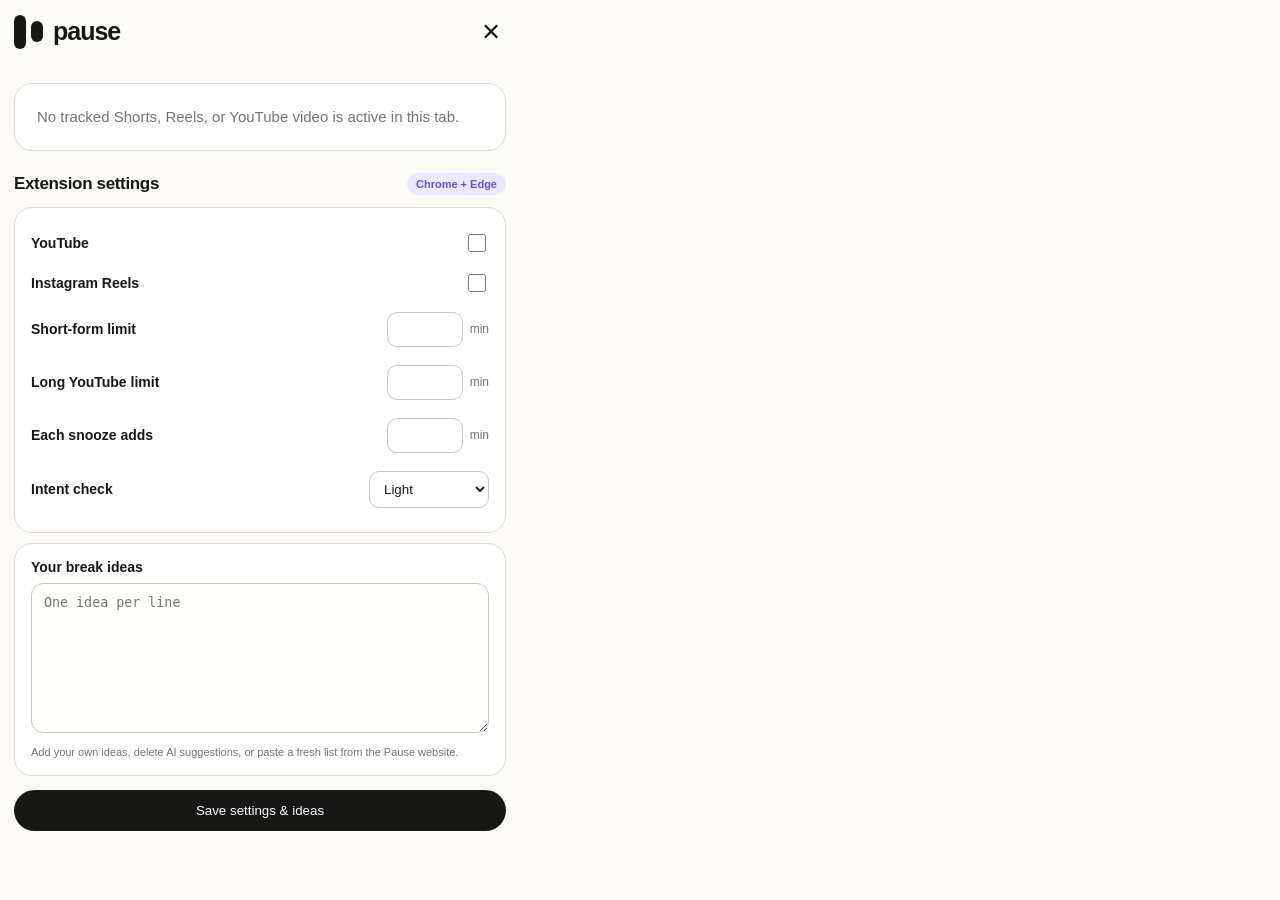
<file: extension/popup.html>
<!doctype html>
<html>
<head>
<meta charset="utf-8">
<meta name="viewport" content="width=device-width,initial-scale=1">
<style>
:root{--ink:#171815;--paper:#fbfaf7;--muted:#74736d;--line:#ddd9d0;--purple:#6e52ff;--soft:#f1eee8}
*{box-sizing:border-box}
body{font-family:Inter,ui-sans-serif,-apple-system,BlinkMacSystemFont,"Segoe UI",sans-serif;width:520px;max-width:100%;margin:0;background:var(--paper);color:var(--ink)}
.shell{padding:14px 14px 18px}.topbar{display:flex;align-items:center;justify-content:space-between;margin-bottom:34px}.brand{display:flex;align-items:center;gap:10px;font-size:25px;font-weight:800;letter-spacing:-.04em}.brand-mark{display:flex;align-items:center;gap:5px}.brand-mark i{display:block;width:12px;height:34px;background:var(--ink);border-radius:999px}.brand-mark i:last-child{height:21px}.close{appearance:none;border:0;background:transparent;color:var(--ink);font-size:31px;line-height:1;padding:2px 6px;cursor:pointer;border-radius:9px}.close:hover{background:var(--soft)}
.kicker{font-size:14px;letter-spacing:.15em;text-transform:uppercase;font-weight:800;color:#7b7972;margin-bottom:16px}.session-name{font-size:28px;font-weight:800;letter-spacing:-.035em;margin:0 0 34px}.time{font-size:52px;line-height:1;font-weight:850;letter-spacing:-.045em;margin-bottom:26px}.bar{height:14px;background:#e6e2dc;border-radius:999px;overflow:hidden}.fill{height:100%;width:0;background:var(--purple);border-radius:inherit;transition:width .25s linear}.meta{display:flex;justify-content:space-between;gap:20px;margin-top:18px;font-size:14px;color:#77746e}.divider{height:1px;background:var(--line);margin:24px 0 20px}.note{font-size:19px;line-height:1.45;color:#74716b;margin:0 0 24px}.idle{padding:22px;border:1px solid var(--line);border-radius:18px;background:white;font-size:15px;line-height:1.45;color:var(--muted);margin-bottom:22px}
.settings-title{display:flex;align-items:center;justify-content:space-between;margin:4px 0 12px}.settings-title h2{font-size:17px;margin:0;letter-spacing:-.02em}.pill{font-size:11px;font-weight:800;color:#6550e8;background:#ece8ff;padding:5px 9px;border-radius:999px}.card{background:white;border:1px solid var(--line);border-radius:18px;padding:15px 16px;margin-top:10px}.toggle{display:flex;align-items:center;justify-content:space-between;gap:16px;font-size:14px;font-weight:700;padding:8px 0}.toggle input{accent-color:var(--purple);width:18px;height:18px}.row{display:flex;align-items:center;justify-content:space-between;gap:18px;padding:9px 0}.row label{font-size:14px;font-weight:700}.number-wrap{display:flex;align-items:center;gap:7px;color:var(--muted);font-size:12px}.row input[type=number]{width:76px;padding:9px 10px;border:1px solid #cbc7be;border-radius:10px;background:#fff;color:var(--ink);font:700 14px inherit;outline:none}.row select{width:120px;padding:9px 10px;border:1px solid #cbc7be;border-radius:10px;background:#fff;color:var(--ink);font:700 13px inherit;outline:none}.row input[type=number]:focus,.row select:focus,.ideas:focus{border-color:var(--purple);box-shadow:0 0 0 3px rgba(110,82,255,.11)}
.ideas-label{display:flex;align-items:end;justify-content:space-between;gap:12px;margin-bottom:8px}.ideas-label strong{font-size:14px}.ideas-label span{font-size:11px;color:var(--muted)}.ideas{width:100%;min-height:150px;resize:vertical;border:1px solid #cbc7be;border-radius:12px;padding:11px 12px;background:#fffefa;color:var(--ink);font:13px/1.45 inherit;outline:none}.hint{font-size:11px;line-height:1.4;color:var(--muted);margin-top:8px}.save{width:100%;appearance:none;border:0;border-radius:999px;background:var(--ink);color:white;padding:13px 16px;font:800 14px inherit;cursor:pointer;margin-top:14px}.save:hover{opacity:.9}.saved{height:18px;text-align:center;font-size:11px;color:#4f6b25;margin-top:8px}
.snooze-state{font-size:13px;color:#6550e8;font-weight:700;margin-top:8px}
@media(max-width:540px){body{width:100vw}.shell{padding:12px 12px 16px}.time{font-size:46px}.note{font-size:17px}}
</style>
</head>
<body>
<div class="shell">
  <div class="topbar">
    <div class="brand"><span class="brand-mark" aria-hidden="true"><i></i><i></i></span><span>pause</span></div>
    <button class="close" id="closePopup" aria-label="Close Pause">×</button>
  </div>

  <section id="activeSection" hidden>
    <div class="kicker">Current session</div>
    <h1 class="session-name" id="sessionName">YouTube Shorts</h1>
    <div class="time" id="timerTime">--:-- left</div>
    <div class="bar" aria-hidden="true"><div class="fill" id="timerFill"></div></div>
    <div class="meta"><span id="elapsedText">0m elapsed</span><span id="limitText">Limit: --</span></div>
    <div class="snooze-state" id="snoozeState" hidden></div>
    <div class="divider"></div>
    <p class="note">The timer is only visible when you choose to open the extension.</p>
  </section>

  <div class="idle" id="timerIdle">No tracked Shorts, Reels, or YouTube video is active in this tab.</div>

  <div class="settings-title"><h2>Extension settings</h2><span class="pill">Chrome + Edge</span></div>
  <div class="card">
    <label class="toggle"><span>YouTube</span><input id="youtube" type="checkbox"></label>
    <label class="toggle"><span>Instagram Reels</span><input id="instagram" type="checkbox"></label>
    <div class="row"><label for="shortMinutes">Short-form limit</label><div class="number-wrap"><input id="shortMinutes" type="number" min="1" max="60"><span>min</span></div></div>
    <div class="row"><label for="longMinutes">Long YouTube limit</label><div class="number-wrap"><input id="longMinutes" type="number" min="10" max="240"><span>min</span></div></div>
    <div class="row"><label for="snoozeMinutes">Each snooze adds</label><div class="number-wrap"><input id="snoozeMinutes" type="number" min="1" max="60"><span>min</span></div></div>
    <div class="row"><label for="friction">Intent check</label><select id="friction"><option value="light">Light</option><option value="medium">Medium</option><option value="strong">Strong</option></select></div>
  </div>

  <div class="card">
    <div class="ideas-label"><strong>Your break ideas</strong><span id="ideaCount"></span></div>
    <textarea id="ideas" class="ideas" placeholder="One idea per line"></textarea>
    <div class="hint">Add your own ideas, delete AI suggestions, or paste a fresh list from the Pause website.</div>
  </div>

  <button class="save" id="save">Save settings & ideas</button>
  <div class="saved" id="saved" aria-live="polite"></div>
</div>
<script src="seed.js"></script><script src="popup.js"></script>
</body>
</html>
</file>
